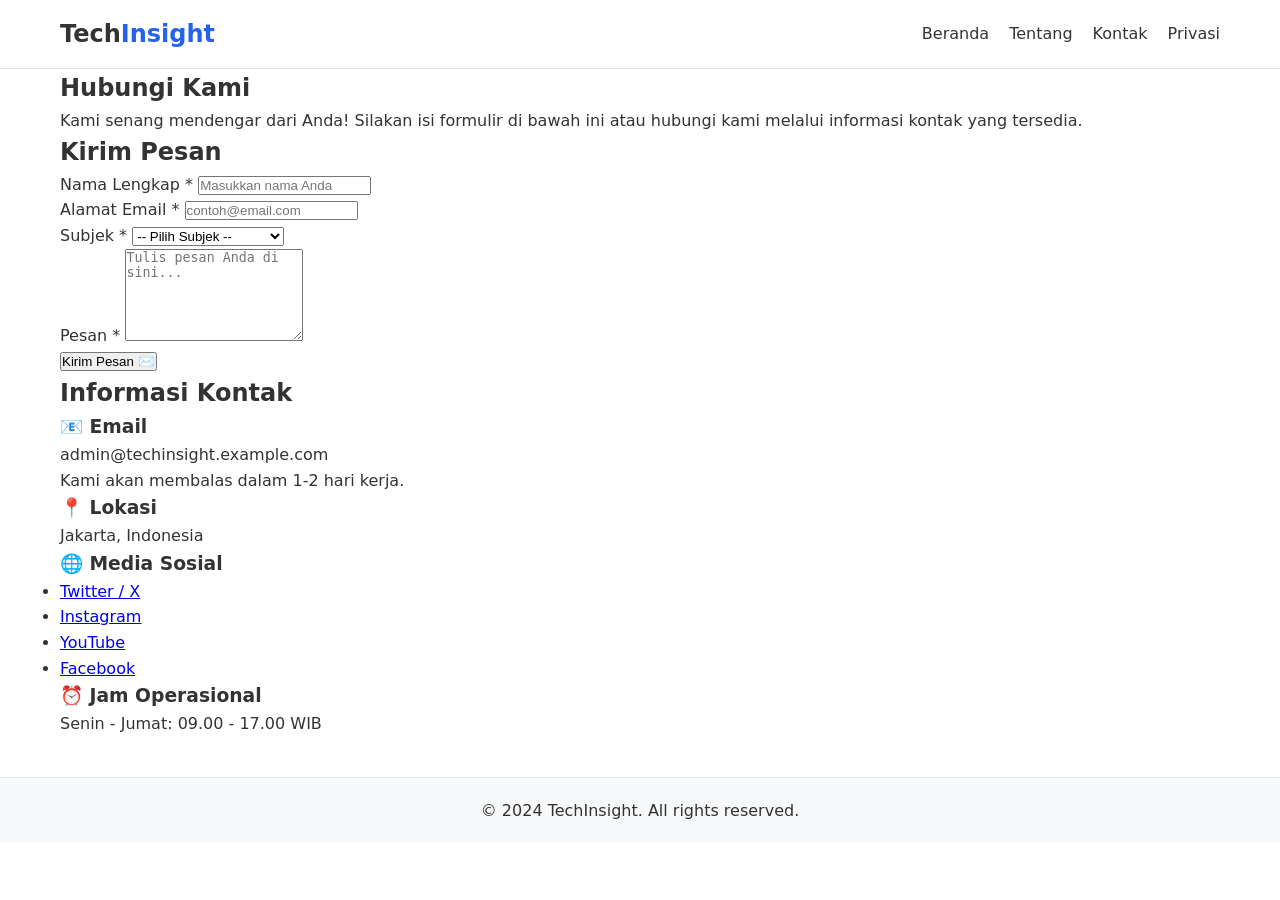
<file: contact.html>
<!DOCTYPE html>
<html lang="id">
<head>
    <meta charset="UTF-8">
    <meta name="viewport" content="width=device-width, initial-scale=1.0">
    <title>Hubungi Kami - TechInsight</title>
    <meta name="description" content="Hubungi tim TechInsight untuk pertanyaan, saran, kerja sama, atau pelaporan masalah.">
    <link rel="stylesheet" href="css/style.css">
</head>
<body>

    <header class="header">
        <div class="container">
            <a href="index.html" class="logo">Tech<span>Insight</span></a>
            <nav class="nav">
                <ul>
                    <li><a href="index.html">Beranda</a></li>
                    <li><a href="about.html">Tentang</a></li>
                    <li><a href="contact.html">Kontak</a></li>
                    <li><a href="privacy.html">Privasi</a></li>
                </ul>
            </nav>
            <button class="menu-toggle" id="menuToggle">☰</button>
        </div>
    </header>

    <main class="container page-content">
        <article class="static-page">
            <h1>Hubungi Kami</h1>
            <p>Kami senang mendengar dari Anda! Silakan isi formulir di bawah ini atau hubungi kami melalui informasi kontak yang tersedia.</p>

            <div class="contact-grid">
                <!-- Formulir Kontak -->
                <div class="contact-form-wrapper">
                    <h2>Kirim Pesan</h2>

                    <!--
                        CARA MENGAKTIFKAN FORM INI:
                        1. Buka https://formspree.io dan daftar gratis.
                        2. Buat form baru, Anda akan mendapatkan ID unik (contoh: xBbCcD).
                        3. Ganti "xBbCcD" di bawah dengan ID Anda.
                        4. Pesan akan masuk ke email Anda secara otomatis.
                    -->
                    <form action="https://formspree.io/f/xBbCcD" method="POST" class="contact-form">
                        <div class="form-group">
                            <label for="name">Nama Lengkap <span class="required">*</span></label>
                            <input type="text" id="name" name="name" placeholder="Masukkan nama Anda" required>
                        </div>
                        <div class="form-group">
                            <label for="email">Alamat Email <span class="required">*</span></label>
                            <input type="email" id="email" name="email" placeholder="contoh@email.com" required>
                        </div>
                        <div class="form-group">
                            <label for="subject">Subjek <span class="required">*</span></label>
                            <select id="subject" name="subject" required>
                                <option value="">-- Pilih Subjek --</option>
                                <option value="pertanyaan">Pertanyaan Umum</option>
                                <option value="saran">Saran & Masukan</option>
                                <option value="kerjasama">Kerja Sama / Iklan</option>
                                <option value="laporan">Laporan Konten / Bug</option>
                                <option value="lainnya">Lainnya</option>
                            </select>
                        </div>
                        <div class="form-group">
                            <label for="message">Pesan <span class="required">*</span></label>
                            <textarea id="message" name="message" rows="6" placeholder="Tulis pesan Anda di sini..." required></textarea>
                        </div>
                        <button type="submit" class="btn-submit">Kirim Pesan ✉️</button>
                    </form>
                </div>

                <!-- Info Kontak -->
                <div class="contact-info">
                    <h2>Informasi Kontak</h2>
                    <div class="info-item">
                        <h3>📧 Email</h3>
                        <p>admin@techinsight.example.com</p>
                        <p class="info-note">Kami akan membalas dalam 1-2 hari kerja.</p>
                    </div>
                    <div class="info-item">
                        <h3>📍 Lokasi</h3>
                        <p>Jakarta, Indonesia</p>
                    </div>
                    <div class="info-item">
                        <h3>🌐 Media Sosial</h3>
                        <ul class="social-links">
                            <li><a href="https://twitter.com/techinsight" target="_blank" rel="noopener">Twitter / X</a></li>
                            <li><a href="https://instagram.com/techinsight" target="_blank" rel="noopener">Instagram</a></li>
                            <li><a href="https://youtube.com/@techinsight" target="_blank" rel="noopener">YouTube</a></li>
                            <li><a href="https://facebook.com/techinsight" target="_blank" rel="noopener">Facebook</a></li>
                        </ul>
                    </div>
                    <div class="info-item">
                        <h3>⏰ Jam Operasional</h3>
                        <p>Senin - Jumat: 09.00 - 17.00 WIB</p>
                    </div>
                </div>
            </div>
        </article>
    </main>

    <footer class="footer">
        <div class="container">
            <p>&copy; 2024 TechInsight. All rights reserved.</p>
        </div>
    </footer>

    <script src="js/main.js"></script>
</body>
</html>
</file>
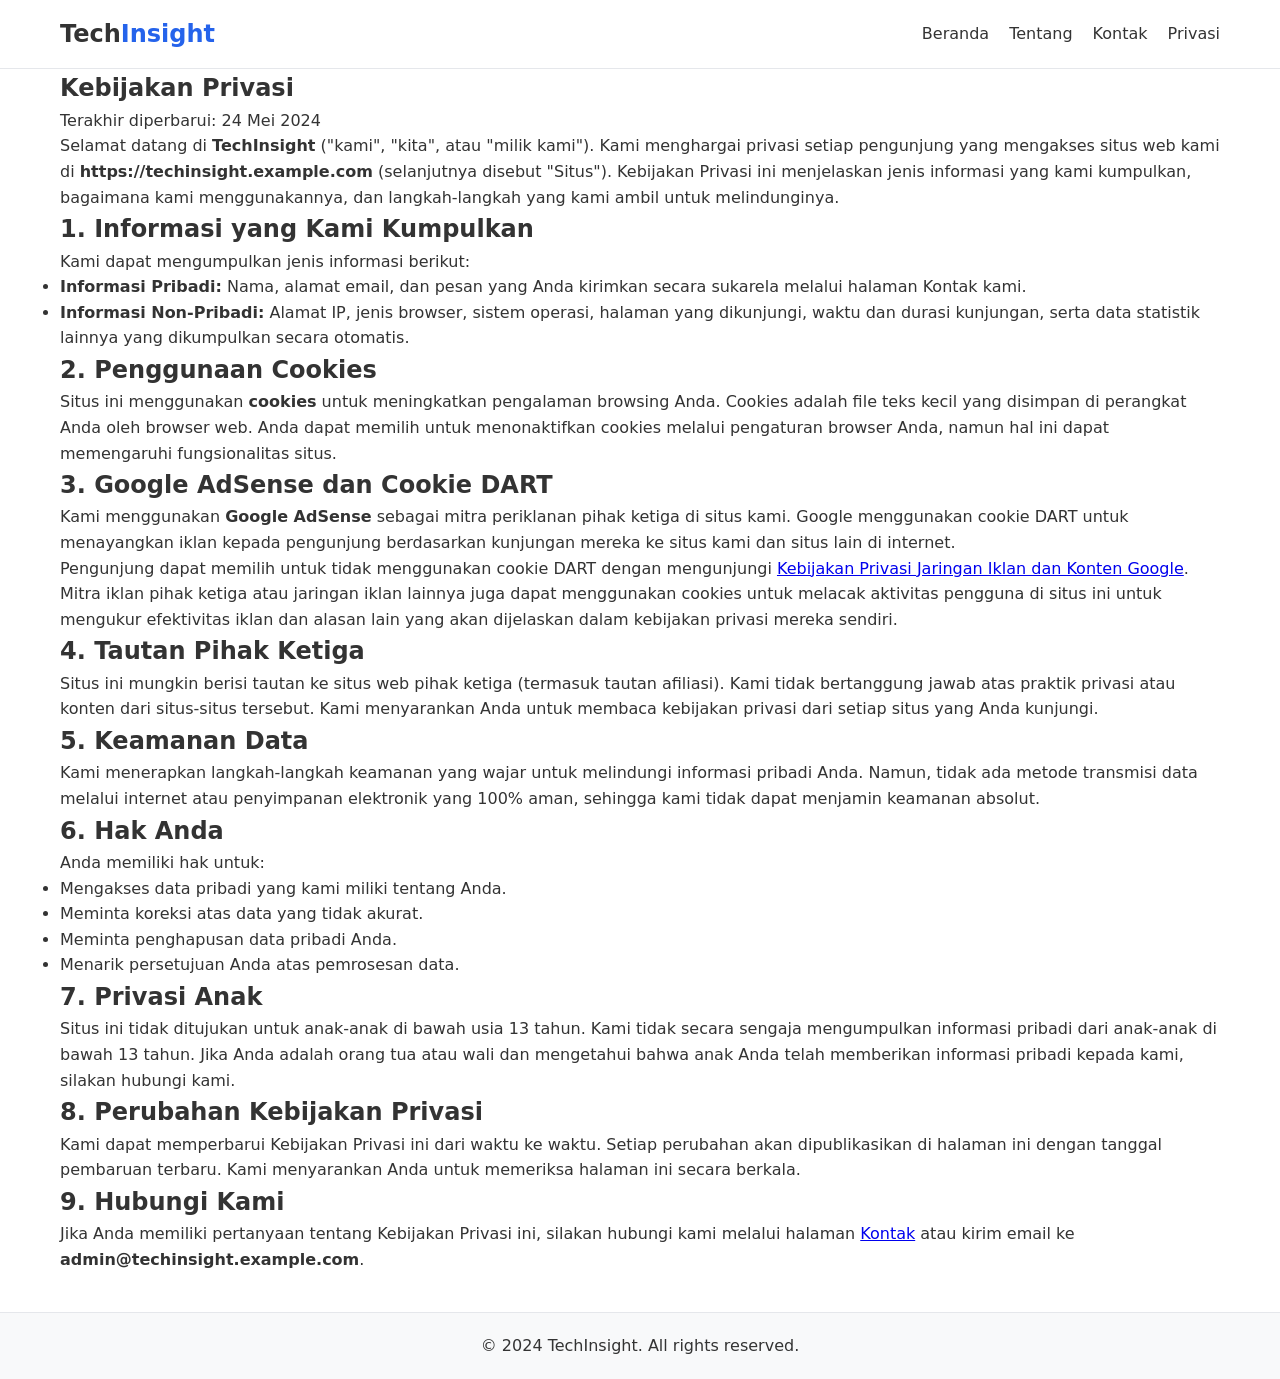
<file: privacy.html>
<!DOCTYPE html>
<html lang="id">
<head>
    <meta charset="UTF-8">
    <meta name="viewport" content="width=device-width, initial-scale=1.0">
    <title>Kebijakan Privasi - TechInsight</title>
    <meta name="description" content="Kebijakan Privasi TechInsight. Pelajari bagaimana kami mengumpulkan, menggunakan, dan melindungi data Anda.">
    <link rel="stylesheet" href="css/style.css">
</head>
<body>

    <header class="header">
        <div class="container">
            <a href="index.html" class="logo">Tech<span>Insight</span></a>
            <nav class="nav">
                <ul>
                    <li><a href="index.html">Beranda</a></li>
                    <li><a href="about.html">Tentang</a></li>
                    <li><a href="contact.html">Kontak</a></li>
                    <li><a href="privacy.html">Privasi</a></li>
                </ul>
            </nav>
            <button class="menu-toggle" id="menuToggle">☰</button>
        </div>
    </header>

    <main class="container page-content">
        <article class="static-page">
            <h1>Kebijakan Privasi</h1>
            <p class="last-updated">Terakhir diperbarui: 24 Mei 2024</p>

            <p>Selamat datang di <strong>TechInsight</strong> ("kami", "kita", atau "milik kami"). Kami menghargai privasi setiap pengunjung yang mengakses situs web kami di <strong>https://techinsight.example.com</strong> (selanjutnya disebut "Situs"). Kebijakan Privasi ini menjelaskan jenis informasi yang kami kumpulkan, bagaimana kami menggunakannya, dan langkah-langkah yang kami ambil untuk melindunginya.</p>

            <h2>1. Informasi yang Kami Kumpulkan</h2>
            <p>Kami dapat mengumpulkan jenis informasi berikut:</p>
            <ul>
                <li><strong>Informasi Pribadi:</strong> Nama, alamat email, dan pesan yang Anda kirimkan secara sukarela melalui halaman Kontak kami.</li>
                <li><strong>Informasi Non-Pribadi:</strong> Alamat IP, jenis browser, sistem operasi, halaman yang dikunjungi, waktu dan durasi kunjungan, serta data statistik lainnya yang dikumpulkan secara otomatis.</li>
            </ul>

            <h2>2. Penggunaan Cookies</h2>
            <p>Situs ini menggunakan <strong>cookies</strong> untuk meningkatkan pengalaman browsing Anda. Cookies adalah file teks kecil yang disimpan di perangkat Anda oleh browser web. Anda dapat memilih untuk menonaktifkan cookies melalui pengaturan browser Anda, namun hal ini dapat memengaruhi fungsionalitas situs.</p>

            <h2>3. Google AdSense dan Cookie DART</h2>
            <p>Kami menggunakan <strong>Google AdSense</strong> sebagai mitra periklanan pihak ketiga di situs kami. Google menggunakan cookie DART untuk menayangkan iklan kepada pengunjung berdasarkan kunjungan mereka ke situs kami dan situs lain di internet.</p>
            <p>Pengunjung dapat memilih untuk tidak menggunakan cookie DART dengan mengunjungi <a href="https://policies.google.com/technologies/ads" target="_blank" rel="noopener">Kebijakan Privasi Jaringan Iklan dan Konten Google</a>.</p>
            <p>Mitra iklan pihak ketiga atau jaringan iklan lainnya juga dapat menggunakan cookies untuk melacak aktivitas pengguna di situs ini untuk mengukur efektivitas iklan dan alasan lain yang akan dijelaskan dalam kebijakan privasi mereka sendiri.</p>

            <h2>4. Tautan Pihak Ketiga</h2>
            <p>Situs ini mungkin berisi tautan ke situs web pihak ketiga (termasuk tautan afiliasi). Kami tidak bertanggung jawab atas praktik privasi atau konten dari situs-situs tersebut. Kami menyarankan Anda untuk membaca kebijakan privasi dari setiap situs yang Anda kunjungi.</p>

            <h2>5. Keamanan Data</h2>
            <p>Kami menerapkan langkah-langkah keamanan yang wajar untuk melindungi informasi pribadi Anda. Namun, tidak ada metode transmisi data melalui internet atau penyimpanan elektronik yang 100% aman, sehingga kami tidak dapat menjamin keamanan absolut.</p>

            <h2>6. Hak Anda</h2>
            <p>Anda memiliki hak untuk:</p>
            <ul>
                <li>Mengakses data pribadi yang kami miliki tentang Anda.</li>
                <li>Meminta koreksi atas data yang tidak akurat.</li>
                <li>Meminta penghapusan data pribadi Anda.</li>
                <li>Menarik persetujuan Anda atas pemrosesan data.</li>
            </ul>

            <h2>7. Privasi Anak</h2>
            <p>Situs ini tidak ditujukan untuk anak-anak di bawah usia 13 tahun. Kami tidak secara sengaja mengumpulkan informasi pribadi dari anak-anak di bawah 13 tahun. Jika Anda adalah orang tua atau wali dan mengetahui bahwa anak Anda telah memberikan informasi pribadi kepada kami, silakan hubungi kami.</p>

            <h2>8. Perubahan Kebijakan Privasi</h2>
            <p>Kami dapat memperbarui Kebijakan Privasi ini dari waktu ke waktu. Setiap perubahan akan dipublikasikan di halaman ini dengan tanggal pembaruan terbaru. Kami menyarankan Anda untuk memeriksa halaman ini secara berkala.</p>

            <h2>9. Hubungi Kami</h2>
            <p>Jika Anda memiliki pertanyaan tentang Kebijakan Privasi ini, silakan hubungi kami melalui halaman <a href="contact.html">Kontak</a> atau kirim email ke <strong>admin@techinsight.example.com</strong>.</p>
        </article>
    </main>

    <footer class="footer">
        <div class="container">
            <p>&copy; 2024 TechInsight. All rights reserved.</p>
        </div>
    </footer>

    <script src="js/main.js"></script>
</body>
</html>
</file>
<file: css/style.css>
:root {
    --primary: #2563eb;
    --text: #333333;
    --bg: #ffffff;
    --light-bg: #f8f9fa;
    --border: #e5e7eb;
}

* { margin: 0; padding: 0; box-sizing: border-box; }

body {
    font-family: 'Segoe UI', system-ui, -apple-system, sans-serif;
    line-height: 1.6;
    color: var(--text);
    background: var(--bg);
}

.container { max-width: 1200px; margin: 0 auto; padding: 0 20px; }

/* Header */
.header { background: var(--bg); border-bottom: 1px solid var(--border); padding: 15px 0; position: sticky; top: 0; z-index: 100; }
.header .container { display: flex; justify-content: space-between; align-items: center; }
.logo { font-size: 1.5rem; font-weight: bold; text-decoration: none; color: var(--text); }
.logo span { color: var(--primary); }
.nav ul { display: flex; list-style: none; gap: 20px; }
.nav a { text-decoration: none; color: var(--text); font-weight: 500; }
.menu-toggle { display: none; background: none; border: none; font-size: 1.5rem; cursor: pointer; }

/* Main Content */
.main-content { padding: 40px 0; }
.hero { text-align: center; margin-bottom: 40px; }
.hero h1 { font-size: 2.5rem; margin-bottom: 10px; }

/* Articles Grid */
.articles-grid { display: grid; grid-template-columns: repeat(auto-fill, minmax(300px, 1fr)); gap: 30px; }
.article-card { border: 1px solid var(--border); border-radius: 8px; overflow: hidden; transition: transform 0.2s; }
.article-card:hover { transform: translateY(-5px); box-shadow: 0 10px 15px rgba(0,0,0,0.05); }
.article-img { width: 100%; height: 200px; object-fit: cover; }
.article-content { padding: 20px; }
.category { color: var(--primary); font-size: 0.8rem; font-weight: bold; text-transform: uppercase; }
.article-content h2 { margin: 10px 0; font-size: 1.25rem; }
.article-content h2 a { text-decoration: none; color: var(--text); }
.read-more { color: var(--primary); text-decoration: none; font-weight: bold; }

/* Post Layout (Halaman Artikel) */
.post-layout { display: grid; grid-template-columns: 1fr 300px; gap: 40px; padding: 40px 0; }
.post-content h1 { font-size: 2rem; margin-bottom: 10px; }
.post-meta { color: #666; margin-bottom: 20px; font-size: 0.9rem; }
.post-featured-img { width: 100%; border-radius: 8px; margin-bottom: 20px; }
.post-content h2 { margin: 30px 0 15px; }
.post-content p { margin-bottom: 15px; }

/* Kotak Afiliasi */
.affiliate-box { background: #eff6ff; border-left: 4px solid var(--primary); padding: 15px; border-radius: 4px; margin: 20px 0; }
.affiliate-box a { color: var(--primary); font-weight: bold; }

/* Sidebar */
.sidebar .widget { background: var(--light-bg); padding: 20px; border-radius: 8px; margin-bottom: 20px; }
.sidebar h3 { margin-bottom: 15px; font-size: 1.1rem; }
.ad-placeholder { background: #e2e8f0; height: 250px; display: flex; align-items: center; justify-content: center; color: #64748b; border-radius: 4px; }

/* Footer */
.footer { background: var(--light-bg); text-align: center; padding: 20px 0; margin-top: 40px; border-top: 1px solid var(--border); }

/* Responsif Mobile */
@media (max-width: 768px) {
    .menu-toggle { display: block; }
    .nav { display: none; position: absolute; top: 60px; left: 0; right: 0; background: var(--bg); border-bottom: 1px solid var(--border); }
    .nav.active { display: block; }
    .nav ul { flex-direction: column; padding: 20px; }
    .post-layout { grid-template-columns: 1fr; }
    .hero h1 { font-size: 1.8rem; }
}
</file>
